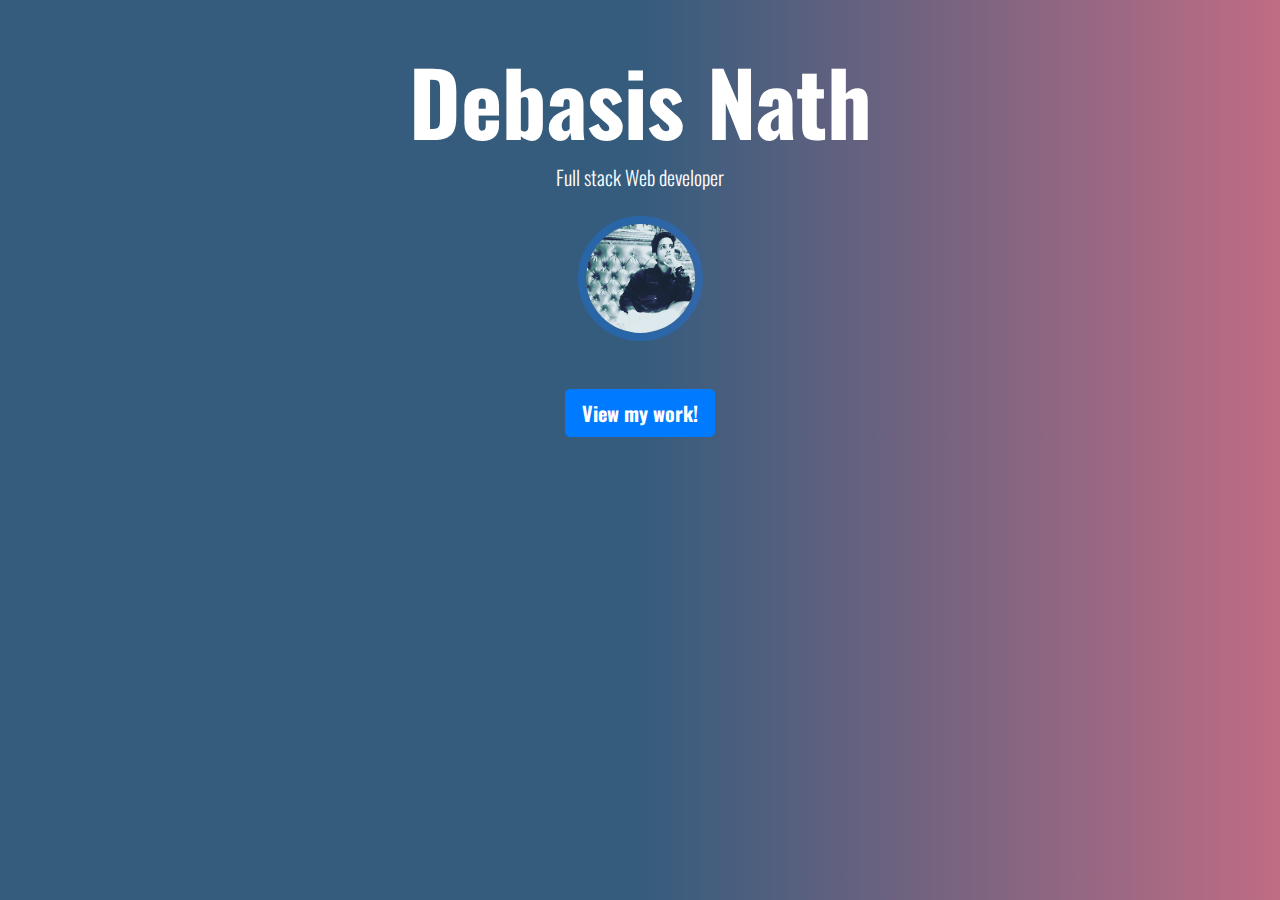
<file: index.html>
<!doctype html>
<html lang="en">
  <head>
    <!-- Required meta tags -->
    <meta charset="utf-8">
    <meta name="viewport" content="width=device-width, initial-scale=1, shrink-to-fit=no">

    <!-- Bootstrap CSS -->
    <link rel="stylesheet" href="https://maxcdn.bootstrapcdn.com/bootstrap/4.0.0/css/bootstrap.min.css" integrity="sha384-Gn5384xqQ1aoWXA+058RXPxPg6fy4IWvTNh0E263XmFcJlSAwiGgFAW/dAiS6JXm" crossorigin="anonymous">
    <link rel="stylesheet" href="./css/main.css">
    <link href="https://fonts.googleapis.com/css?family=Oswald" rel="stylesheet">
    <title>Debasis Nath</title>
  </head>
  <body class="bg-grad text-white animate"> 
    <div class="container text-center">
        <h1 class="display-1 display-2 mt-5">Debasis Nath</h1>
        <p class="lead  mb-4">Full stack Web developer</p>
        <a href="main-page.html"><img class="img-fluid img-main mb-5" id="anim" src="./img/pro.jpg"  alt="propic"></a><br>
        <a href="./main-page.html"><button id="abut" class="btn btn-primary btn-lg " type="button">View my work!</button></a>           
    </div>
    <!-- Optional JavaScript -->
    <script src="./js/ex.js"></script>
    <!-- jQuery first, then Popper.js, then Bootstrap JS -->
    <script src="https://code.jquery.com/jquery-3.2.1.slim.min.js" integrity="sha384-KJ3o2DKtIkvYIK3UENzmM7KCkRr/rE9/Qpg6aAZGJwFDMVNA/GpGFF93hXpG5KkN" crossorigin="anonymous"></script>
    <script src="https://cdnjs.cloudflare.com/ajax/libs/popper.js/1.12.9/umd/popper.min.js" integrity="sha384-ApNbgh9B+Y1QKtv3Rn7W3mgPxhU9K/ScQsAP7hUibX39j7fakFPskvXusvfa0b4Q" crossorigin="anonymous"></script>
    <script src="https://maxcdn.bootstrapcdn.com/bootstrap/4.0.0/js/bootstrap.min.js" integrity="sha384-JZR6Spejh4U02d8jOt6vLEHfe/JQGiRRSQQxSfFWpi1MquVdAyjUar5+76PVCmYl" crossorigin="anonymous"></script>
  </body>
</html>
</file>
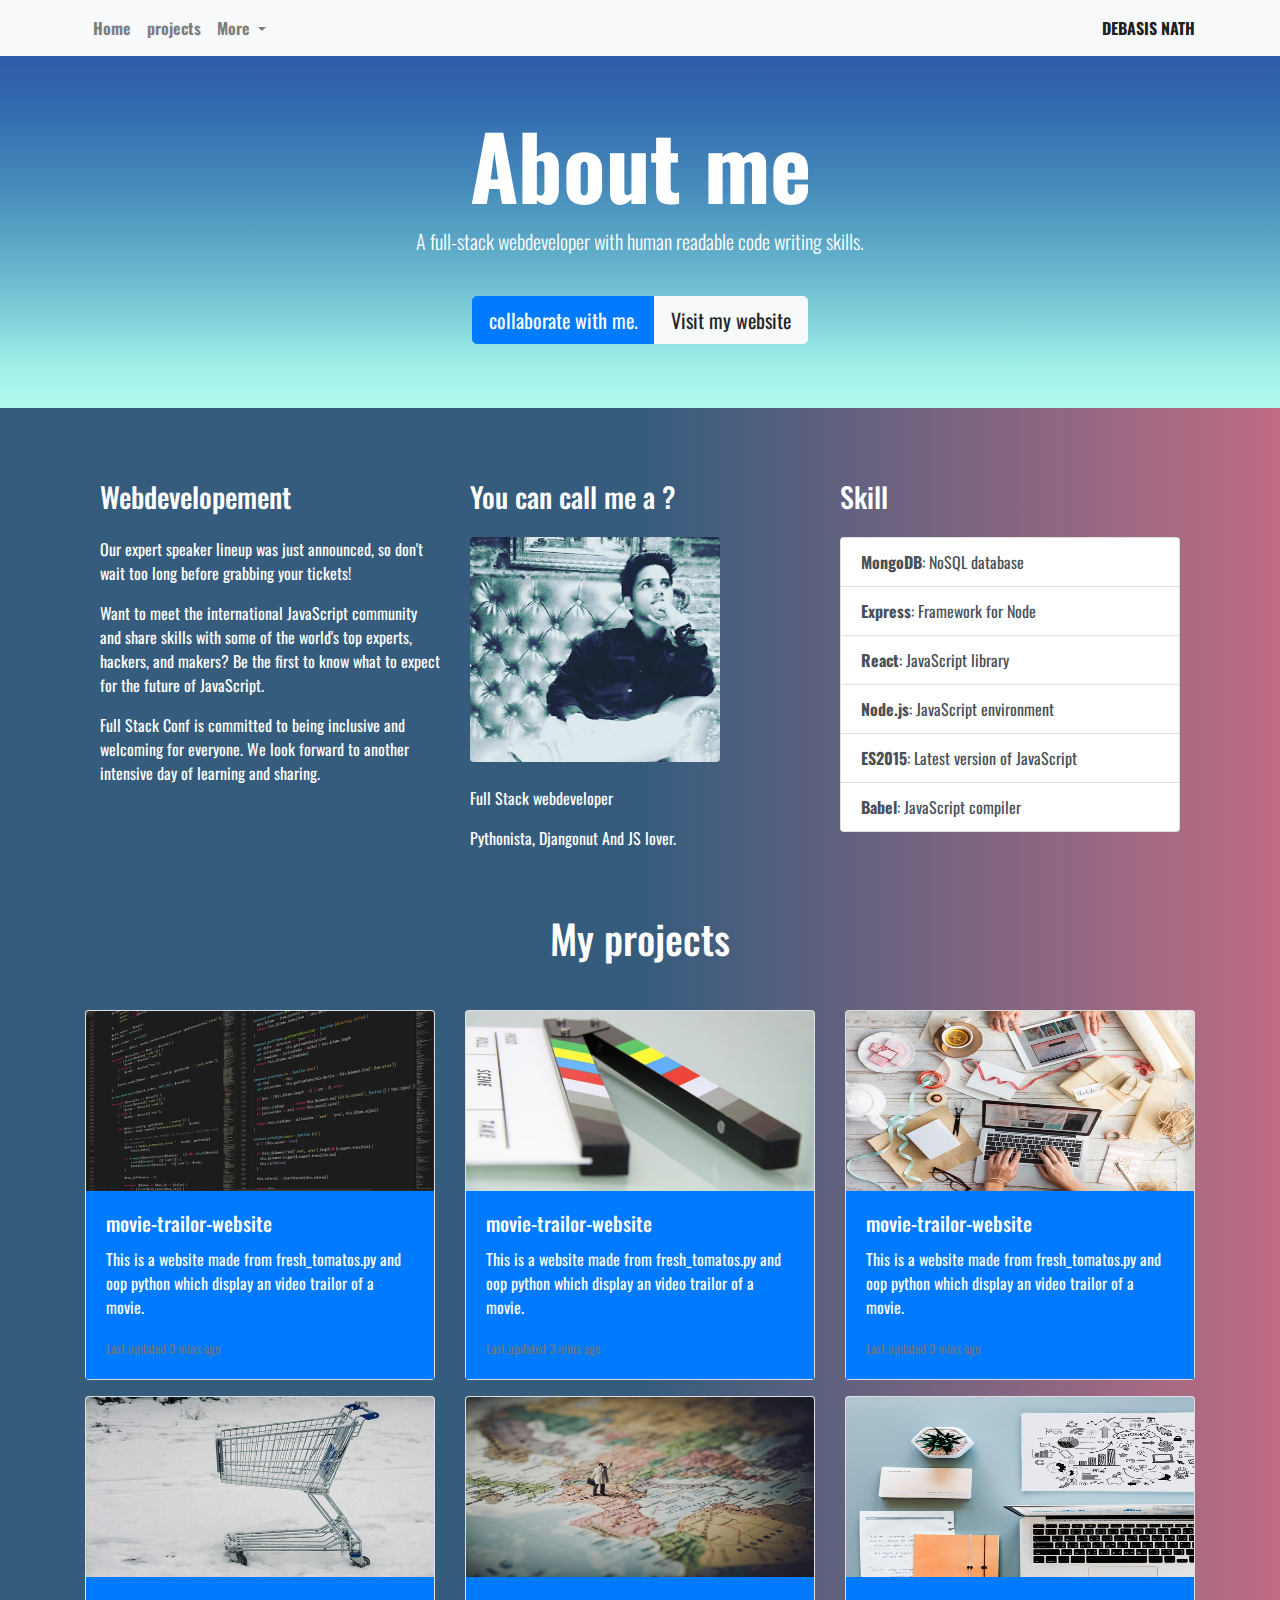
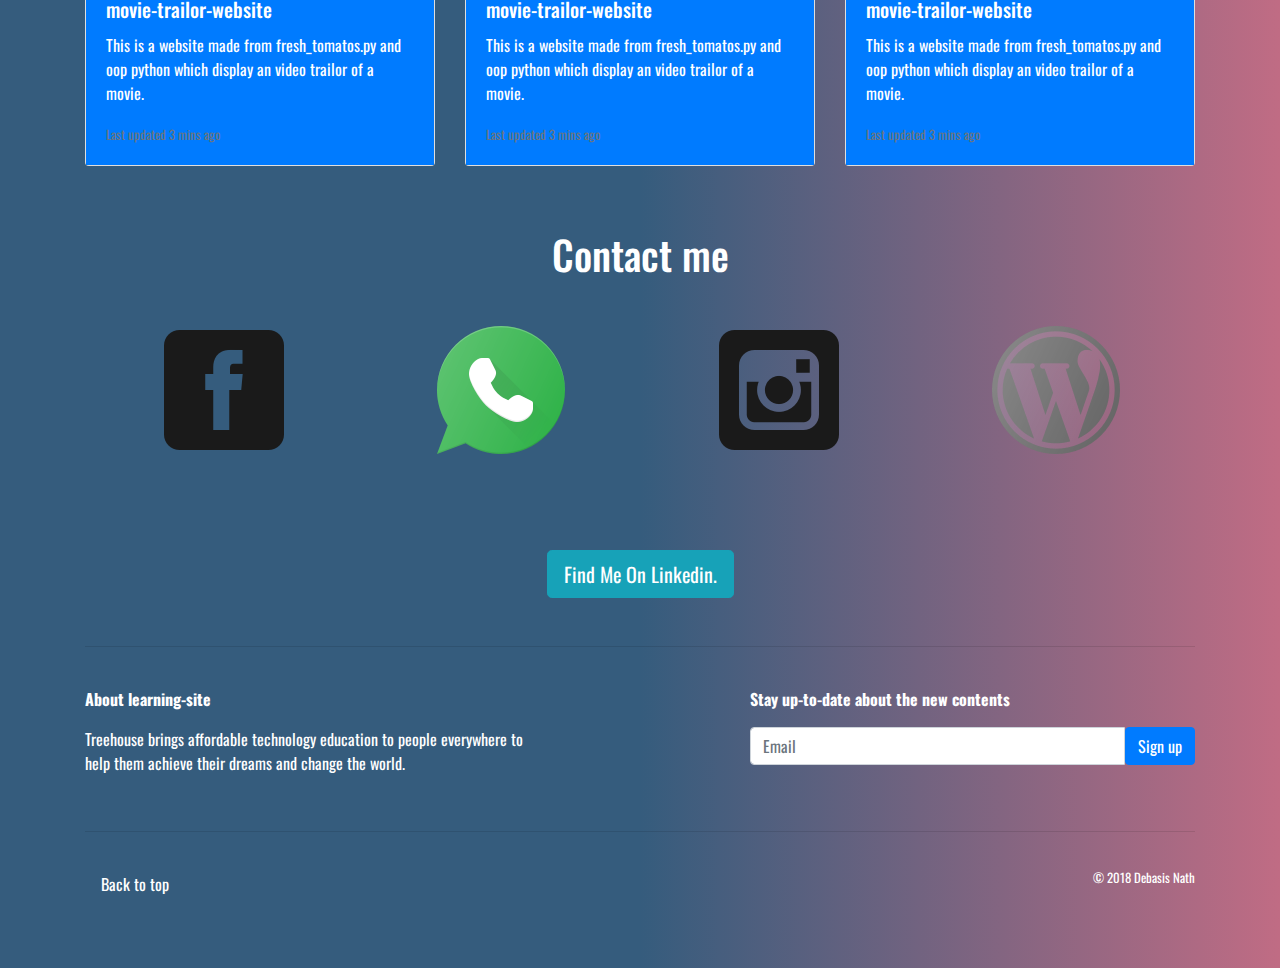
<file: main-page.html>
<!doctype html>
<html lang="en">
  <head>
    <!-- Required meta tags -->
    <meta charset="utf-8">
    <meta name="viewport" content="width=device-width, initial-scale=1, shrink-to-fit=no">

    <!-- Bootstrap CSS -->
    <link rel="stylesheet" href="https://maxcdn.bootstrapcdn.com/bootstrap/4.0.0/css/bootstrap.min.css" integrity="sha384-Gn5384xqQ1aoWXA+058RXPxPg6fy4IWvTNh0E263XmFcJlSAwiGgFAW/dAiS6JXm" crossorigin="anonymous">
    <link rel="stylesheet" href="./css/main.css">
    <link href="https://fonts.googleapis.com/css?family=Oswald" rel="stylesheet">
    <title>Debasis Nath</title>
  </head>
  <body id="home" class="bg-grad text-white" data-spy="scroll" data-target=".navbar" data-offset="100"> 
      <!-- nav bar -->
        <nav class="navbar navbar-expand-lg navbar-light bg-light fixed-top nav-bar-ex">
          <div class="container">
            <a class="navbar-brand order-1 mr-0" href="index.html">DEBASIS NATH</a>
            <button class="navbar-toggler" type="button" data-toggle="collapse" data-target="#navbarSupportedContent" aria-controls="navbarSupportedContent" aria-expanded="false" aria-label="Toggle navigation">
              <span class="navbar-toggler-icon"></span>
            </button>
          
            <div class="collapse navbar-collapse" id="navbarSupportedContent">
              <ul class="navbar-nav mr-auto">
                <li class="nav-item ">
                  <a class="nav-link" href="#home">Home <span class="sr-only">(current)</span></a>
                </li>
                <li class="nav-item">
                  <a class="nav-link" href="#projects">projects</a>
                </li>
                <li class="nav-item dropdown">
                  <a class="nav-link dropdown-toggle" href="#" id="navbarDropdown" role="button" data-toggle="dropdown" aria-haspopup="true" aria-expanded="false">
                    More
                  </a>
                  <div class="dropdown-menu" aria-labelledby="navbarDropdown">
                    <a class="dropdown-item" href="#resume">Resume</a>
                    <a class="dropdown-item" href="#contact">contact</a>
                  </div>
                </li>
              </ul>
            </div>
        </div>
          </nav><!-- /nav bar -->
      <!-- jumbotron -->
      <div class="jumbotron jumbotron-fluid bg-info text-white">
            <div class="container text-sm-center pt-5" id="top">
              <h1 class="display-2">About me</h1>
              <p class="lead">A full-stack webdeveloper with human readable code writing skills.</p>
              <div class="btn-group mt-4" role="group" aria-label="Callout buttons">
                    <button type="button" class="btn btn-primary btn-lg" data-toggle="modal" data-target="#colaborate">collaborate with me.</button>
                    <a href="#" class="btn btn-light btn-lg">Visit my website</a>
              </div>
            </div>
    </div>  <!-- /jubotron -->
    <div class="container pt-4 my-5">
        <!-- abuout  -->
        <div class="row mx-auto">
            <div class="col-lg order-lg-2">
                <h3 class="mb-4">You can call me a ?</h3>
                <img class="mb-4 img-fluid rounded d-none d-sm-block img-m" src="./img/pro.jpg" alt="debasis">
                <p>Full Stack webdeveloper</p>
                <p>Pythonista, Djangonut And JS lover.</p>
            </div>
            <div class="col-lg order-lg-1">
                    <h3 class="mb-4">Webdevelopement</h3>
                    <p>Our expert speaker lineup was just announced, so don't wait too long before grabbing your tickets!</p>
                    <p>Want to meet the international JavaScript community and share skills with some of the world's top experts, hackers, and makers? Be the first to know what to expect for the future of JavaScript.</p>
                    <p>Full Stack Conf is committed to being inclusive and welcoming for everyone. We look forward to another intensive day of learning and sharing.</p>
            </div>
            <div class="col-lg order-lg-3">
                <h3 class="mb-4" id="skills">Skill</h3>
                <div class="list-group">
                <a href="#" class="list-group-item list-group-item-action"><strong>MongoDB</strong>: NoSQL database</a>
                <a href="#" class="list-group-item list-group-item-action"><strong>Express</strong>: Framework for Node</a>
                <a href="#" class="list-group-item list-group-item-action"><strong>React</strong>: JavaScript library</a>
                <a href="#" class="list-group-item list-group-item-action"><strong>Node.js</strong>: JavaScript environment</a>
                <a href="#" class="list-group-item list-group-item-action"><strong>ES2015</strong>: Latest version of JavaScript</a>
                <a href="#" class="list-group-item list-group-item-action"><strong>Babel</strong>: JavaScript compiler</a>
              </div>
            </div>
        </div>
        <!-- /about -->
        <!-- projects -->
        <h1 class="dispaly-4 text-center my-5" id="projects">My projects</h1>
      <section class="conatiner mx-auto" id="fade">
        <div class="row fg">
            <div class="col-md-6 col-lg-4">
                    <div class="card mb-3">
                            <img class="card-img-top cust" src="./img/card1.png" alt="movie-trailor-website">
                            <div class="card-body text-white bg-primary">
                              <h5 class="card-title">movie-trailor-website</h5>
                              <p class="card-text">This is a website made from fresh_tomatos.py and oop python which display an video trailor of a movie.</p>
                              <p class="card-text"><small class="text-muted">Last updated 3 mins ago</small></p>
                            </div>
                    </div>
            </div>
            
            <div class="col-md-6 col-lg-4">
                    <div class="card mb-3">
                            <img class="card-img-top cust" src="./img/card2.jpeg" alt="movie-trailor-website">
                            <div class="card-body text-white bg-primary">
                              <h5 class="card-title">movie-trailor-website</h5>
                              <p class="card-text">This is a website made from fresh_tomatos.py and oop python which display an video trailor of a movie.</p>
                              <p class="card-text"><small class="text-muted">Last updated 3 mins ago</small></p>
                            </div>
                    </div>
                
            </div>
            
            <div class="col-md-6 col-lg-4">
                    <div class="card mb-3">
                            <img class="card-img-top cust" src="./img/card3.jpeg" alt="movie-trailor-website">
                            <div class="card-body text-white bg-primary">
                              <h5 class="card-title">movie-trailor-website</h5>
                              <p class="card-text">This is a website made from fresh_tomatos.py and oop python which display an video trailor of a movie.</p>
                              <p class="card-text"><small class="text-muted">Last updated 3 mins ago</small></p>
                            </div>
                    </div>

            </div>
            
            <div class="col-md-6 col-lg-4">
                    <div class="card mb-3">
                            <img class="card-img-top cust" src="./img/card4.jpeg" alt="movie-trailor-website">
                            <div class="card-body text-white bg-primary">
                              <h5 class="card-title">movie-trailor-website</h5>
                              <p class="card-text">This is a website made from fresh_tomatos.py and oop python which display an video trailor of a movie.</p>
                              <p class="card-text"><small class="text-muted">Last updated 3 mins ago</small></p>
                            </div>
                    </div>

            </div>
            
            <div class="col-md-6 col-lg-4">
                    <div class="card mb-3">
                            <img class="card-img-top cust" src="./img/card5.jpeg" alt="movie-trailor-website">
                            <div class="card-body text-white bg-primary">
                              <h5 class="card-title">movie-trailor-website</h5>
                              <p class="card-text">This is a website made from fresh_tomatos.py and oop python which display an video trailor of a movie.</p>
                              <p class="card-text"><small class="text-muted">Last updated 3 mins ago</small></p>
                            </div>
                    </div>

            </div>
            
            <div class="col-md-6 col-lg-4">
                    <div class="card mb-3">
                            <img class="card-img-top cust" src="./img/card6.jpeg" alt="movie-trailor-website">
                            <div class="card-body text-white bg-primary">
                              <h5 class="card-title">movie-trailor-website</h5>
                              <p class="card-text">This is a website made from fresh_tomatos.py and oop python which display an video trailor of a movie.</p>
                              <p class="card-text"><small class="text-muted">Last updated 3 mins ago</small></p>
                            </div>
                    </div>

            </div>
       </div>
      </section>
        <!-- /projects -->
        <!-- contact me -->
    <div class="container mx-auto">
        <h1 class="dispaly-4 text-center my-5" id="contact">Contact me</h1>
        <div class="row text-center">
            <div class="col-lg-3 mb-5 ">
                <a href="#"><img  class="bg" src="./img/fb.png"></a>
            </div>
            <div class="col-lg-3 mb-5">
                <a href="#"><img class="bg" src="./img/whatsup.png"></a>                
            </div>
            <div class="col-lg-3 mb-5">
                    <a href="#"><img class="bg" src="./img/insta.png"></a>
            </div>
            <div class="col-lg-3 mb-5 ">
                    <a href="#"><img class="bg" src="./img/wordpress.png"></a>        
            </div>
            
        </div>
    </div>
        <!-- /contatc me -->
        <!-- call out button -->
        <button type="button" class="btn btn-info btn-lg d-block mx-auto my-5">Find Me On Linkedin.</button>
        <!-- /call out button -->
    <!-- signup form -->
<hr>
<div class="row py-4">
  <div class="col-md col-xl-5">
    <p><strong>About learning-site</strong></p>
    <p>Treehouse brings affordable technology education to people everywhere to help them achieve their dreams and change the world.</p>
  </div>
  <div class="col-md col-xl-5 ml-auto">
    <p><strong>Stay up-to-date about the new contents</strong></p>
    <div class="input-group">
      <input type="text" class="form-control" placeholder="Email">
      <span class="input-group-btn">
        <button class="btn btn-primary" type="button">Sign up</button>
      </span>
    </div>
  </div>
</div>
<hr><!-- /signup form -->
<!-- footer -->
    <!-- footer -->
<div class="row py-3">
        <div class="col-md-7"> 
                <ul class="nav">
                        <li class="nav-item">
                          <a class="nav-link text-white" href="#top">Back to top</a>
                        </li>
        </div>
        <div class="col-md text-md-right">
          <small>&copy; 2018 Debasis Nath</small>
        </div>
      </div><!-- /footer -->
<!-- /footer -->
</div>

    <!-- /container -->
<!--=====================================
     FORM MODAL
    =====================================-->
      
      <!-- Modal -->
        <!-- Modal -->
<div class="modal fade" id="colaborate" tabindex="-1" role="dialog" aria-labelledby="colaborate form" aria-hidden="true">
        <div class="modal-dialog" role="document">
          <div class="modal-content">
            <div class="modal-header bg-info">
              <h5 class="modal-title modal-cust" id="exampleModalLabel">Register to collaborate</h5>
              <button type="button" class="close" data-dismiss="modal" aria-label="Close">
                <span aria-hidden="true">&times;</span>
              </button>
            </div>
            <div class="modal-body modal-cust">
                    <form>
                        <h5 class="mb-4">Basic info</h5>
                        <div class="alert alert-warning alert-dismissible fade show" role="alert">
                                <strong>Hey there!</strong> You should check in some of the latest project.
                                <button type="button" class="close" data-dismiss="alert" aria-label="Close">
                                  <span aria-hidden="true">&times;</span>
                                </button>
                            </div>
                            <div class="form-group">
                              <label class="form-control-label" for="name">Name:</label>
                              <input type="text" class="form-control" id="name" >
                            </div>
                            <div class="form-group">
                              <label class="form-control-label" for="email">Email:</label>
                              <input type="email" class="form-control" id="email">
                            </div>
                            <div class="form-group">
                                <label for="lang">Language You Use:</label>
                                <select  class="custom-select form-control" id="lang">
                                        <option value="python">Python</option>
                                        <option value="java">Java</option>
                                        <option value="javascript">JavaScript</option>
                                        <option value="designer">Designer</option>
                                        <option value="ruby">Ruby</option> 
                                </select>

                            </div>
                            <hr class="my-4">
                            <h5 class="mb-4">which topic intrest you most</h5>
                            <div class="form-check">
                                    <div class="custom-control custom-checkbox">
                                            <input type="checkbox" class="custom-control-input" id="front-end">
                                            <label class="custom-control-label" for="front-end">Front-end</label>
                                    </div>
                                    <div class="custom-control custom-checkbox">
                                            <input type="checkbox" class="custom-control-input" id="full-stack">
                                            <label class="custom-control-label" for="full-stack">Full-stack</label>
                                    </div>
                                    <div class="custom-control custom-checkbox">
                                            <input type="checkbox" class="custom-control-input" id="backend">
                                            <label class="custom-control-label" for="backend">Backend</label>
                                    </div>
                                    <div class="custom-control custom-checkbox">
                                            <input type="checkbox" class="custom-control-input" id="design">
                                            <label class="custom-control-label" for="design">Design</label>
                                    </div>
                            </div>
                            <hr class="mb-4">
                            <h5 class="mb-4">Donate</h5>
                            <h4 class="mb-4">Payment info</h4>
                            <div class="form-row">
                                    <div class="col-lg-6 form-group">
                                      <label for="cc-num">Card Number:</label>
                                      <input class="form-control" id="cc-num" type="text">
                                    </div>
                                  
                                    <div class="col-lg form-group">
                                      <label for="zip">Zip Code:</label>
                                      <input class="form-control" id="zip" type="text">
                                    </div>
                                  
                                    <div class="col-lg form-group">
                                      <label for="cvv">CVV:</label>
                                      <input class="form-control" id="cvv" type="text">
                                    </div>
                                </div>
                                    <div class="form-row">
                                        <label class="col-lg-12">
                                            Expiration Date
                                        </label>
                                        <div class="form-group col-lg-8">
                                                <select class="custom-select form-control" id="exp-month">
                                                        <option value="1">1 - January</option>
                                                        <option value="2">2 - February</option>
                                                        <option value="3">3 - March</option>
                                                        <option value="4">4 - April</option>
                                                        <option value="5">5 - May</option>
                                                        <option value="6">6 - June</option>
                                                        <option value="7">7 - July</option>
                                                        <option value="8">8 - August</option>
                                                        <option value="9">9 - September</option>
                                                        <option value="10">10 - October</option>
                                                        <option value="11">11 - November</option> 
                                                        <option value="12">12 - December</option>
                                                      </select> 
                                        </div>
                                        <div class="form-group col-lg">
                                                <select class="custom-select form-control" id="exp-year">
                                                        <option value="2016">2016</option>
                                                        <option value="2017">2017</option>
                                                        <option value="2018">2018</option>
                                                        <option value="2019">2019</option>
                                                        <option value="2020">2020</option>
                                                      </select>                                             
                                        </div>
                                    </div>
                                    <hr class="mb-4">
                                    <button type="submit" class="btn btn-primary btn-lg">Register</button>
                                  
                          </form>
            </div>
    
          </div>
        </div>
      </div>

    <!-- Optional JavaScript -->
      <script src="./js/ex.js"></script>
    <!-- jQuery first, then Popper.js, then Bootstrap JS -->
    <script src="https://code.jquery.com/jquery-3.2.1.slim.min.js" integrity="sha384-KJ3o2DKtIkvYIK3UENzmM7KCkRr/rE9/Qpg6aAZGJwFDMVNA/GpGFF93hXpG5KkN" crossorigin="anonymous"></script>
    <script src="https://cdnjs.cloudflare.com/ajax/libs/popper.js/1.12.9/umd/popper.min.js" integrity="sha384-ApNbgh9B+Y1QKtv3Rn7W3mgPxhU9K/ScQsAP7hUibX39j7fakFPskvXusvfa0b4Q" crossorigin="anonymous"></script>
    <script src="https://maxcdn.bootstrapcdn.com/bootstrap/4.0.0/js/bootstrap.min.js" integrity="sha384-JZR6Spejh4U02d8jOt6vLEHfe/JQGiRRSQQxSfFWpi1MquVdAyjUar5+76PVCmYl" crossorigin="anonymous"></script>
  </body>
</html>
</file>
<file: css/main.css>
/* Landing page customizations */
.bg-grad{
    background:linear-gradient(to right, #355C7D,#355C7D,#C06C84);
    font-family: 'Oswald', sans-serif;
}
.display-2{
    font-weight: bold;
}
#abut, 
a > #abut:hover{
    color: #fff;
    font-weight: bold;
    height: 48px;
    text-decoration: none;
}

/* LOADER ANIMATION */
img[alt="propic"]{
    width:125px;
    border-radius: 50%;
    cursor: pointer;
    transition: 2s;
    border: 8px solid rgba(24, 117, 231, 0.4);

}



.hover{
    background:salmon;
    /* margin-bottom: 18px; */
    transform: rotate(360deg);
    border: 8px solid rgba(24, 117, 231, 0.4);
    box-shadow: 
	0 0 0 2px rgb(115, 136, 250),
    0 0 0 3px rgb(27, 182, 174),
    0 0 0 10px rgb(32, 44, 219),
	0 0 0 16px rgb(0, 195, 255),
    0 2px 6px 18px rgba(0, 0, 0, 0.5);
     /* border:2px dotted rgba(144,198,126, .5); */
}

.body-back{
    background: linear-gradient(to right, rgb(97, 35, 89),rgb(29, 50, 75),rgb(141, 126, 224));
}


/* main-page styles */
.img-m{
    width:250px;
    height: 225px;
}

.nav-bar-ex{
    font-weight: bold;
}

.cust{
    width: 100%;
    max-height:180px;
}
.modal-cust{
    color: black;
}
.navbar .navbar-brand {
    font-size: 1rem;
}
.jumbotron{
    background:linear-gradient(#2f4ba5, transparent 90%),
    linear-gradient(0deg, rgb(176, 250, 238), transparent ),
    #196a6d ;

}
.cardplay{
    cursor: pointer;
    opacity: .8;
    box-shadow:10px 10px 2px rgb(22, 38, 43);

}




















/* media queries */
</file>
